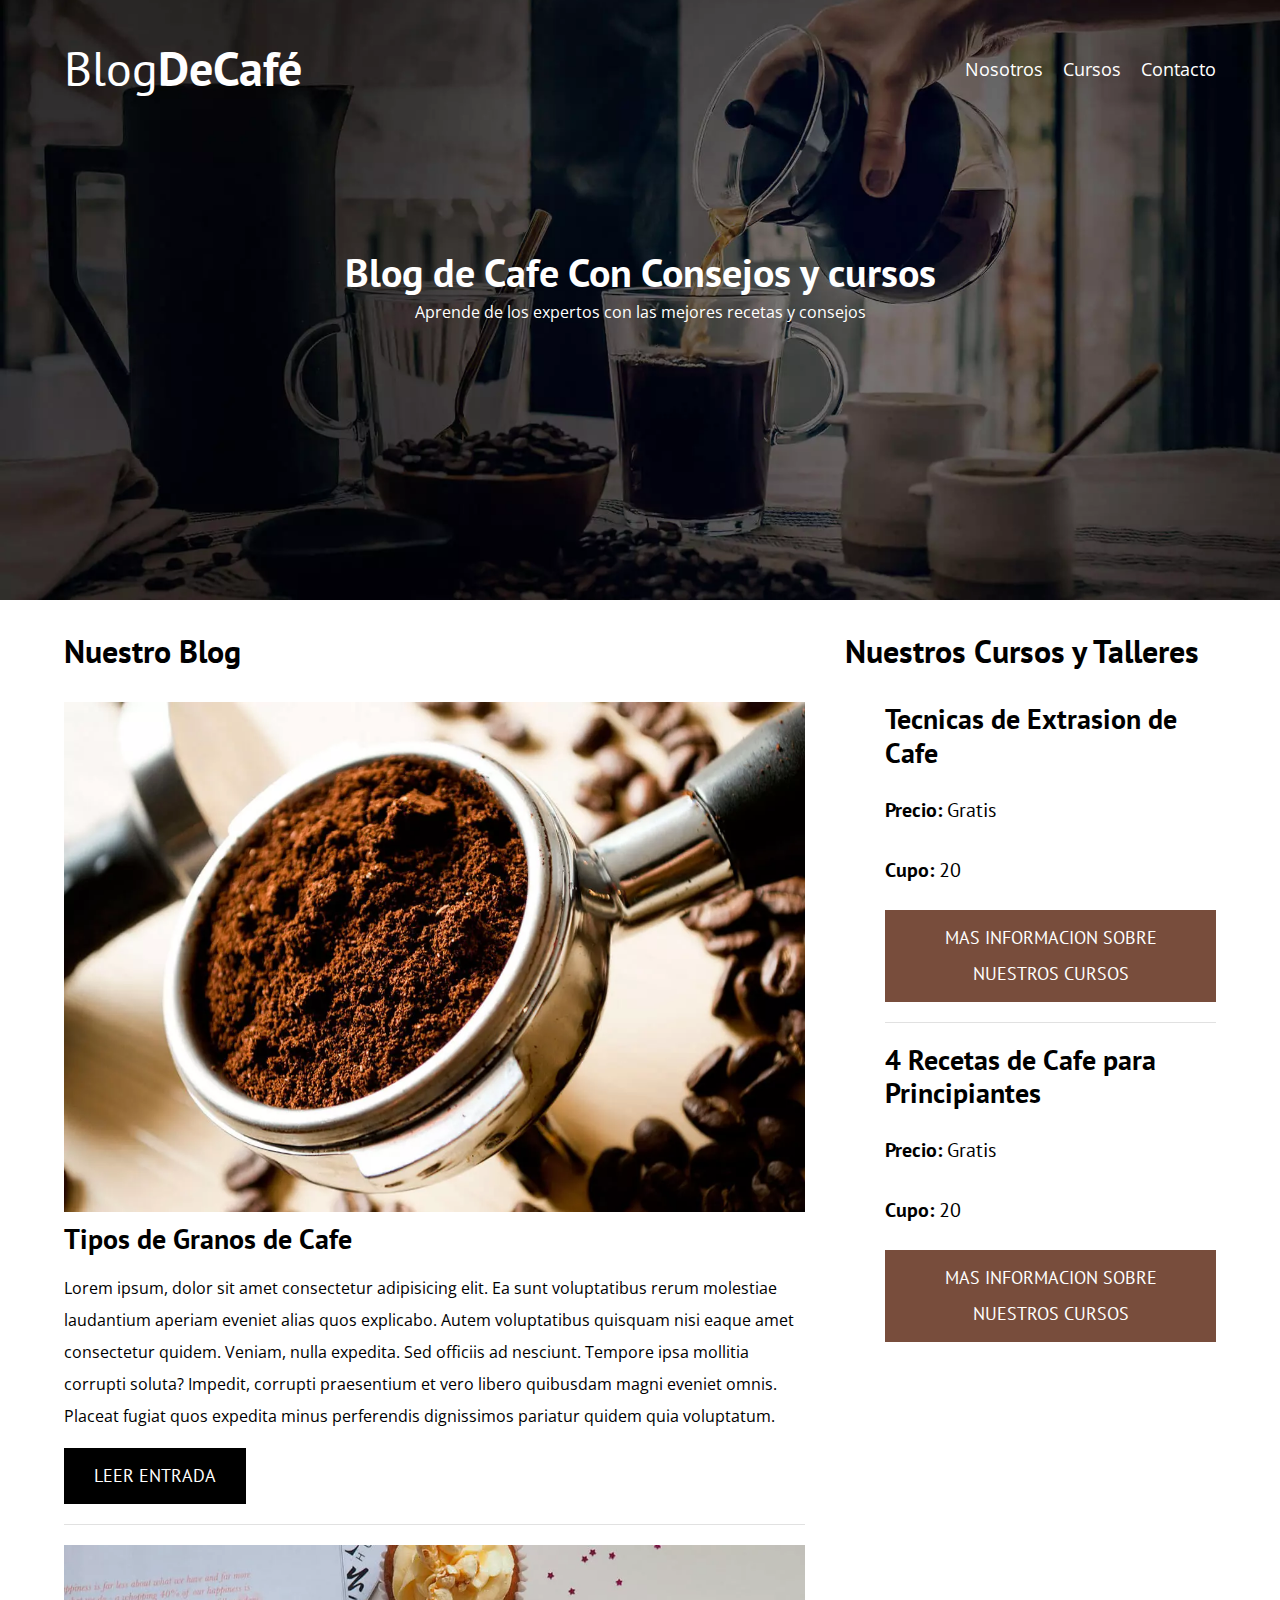
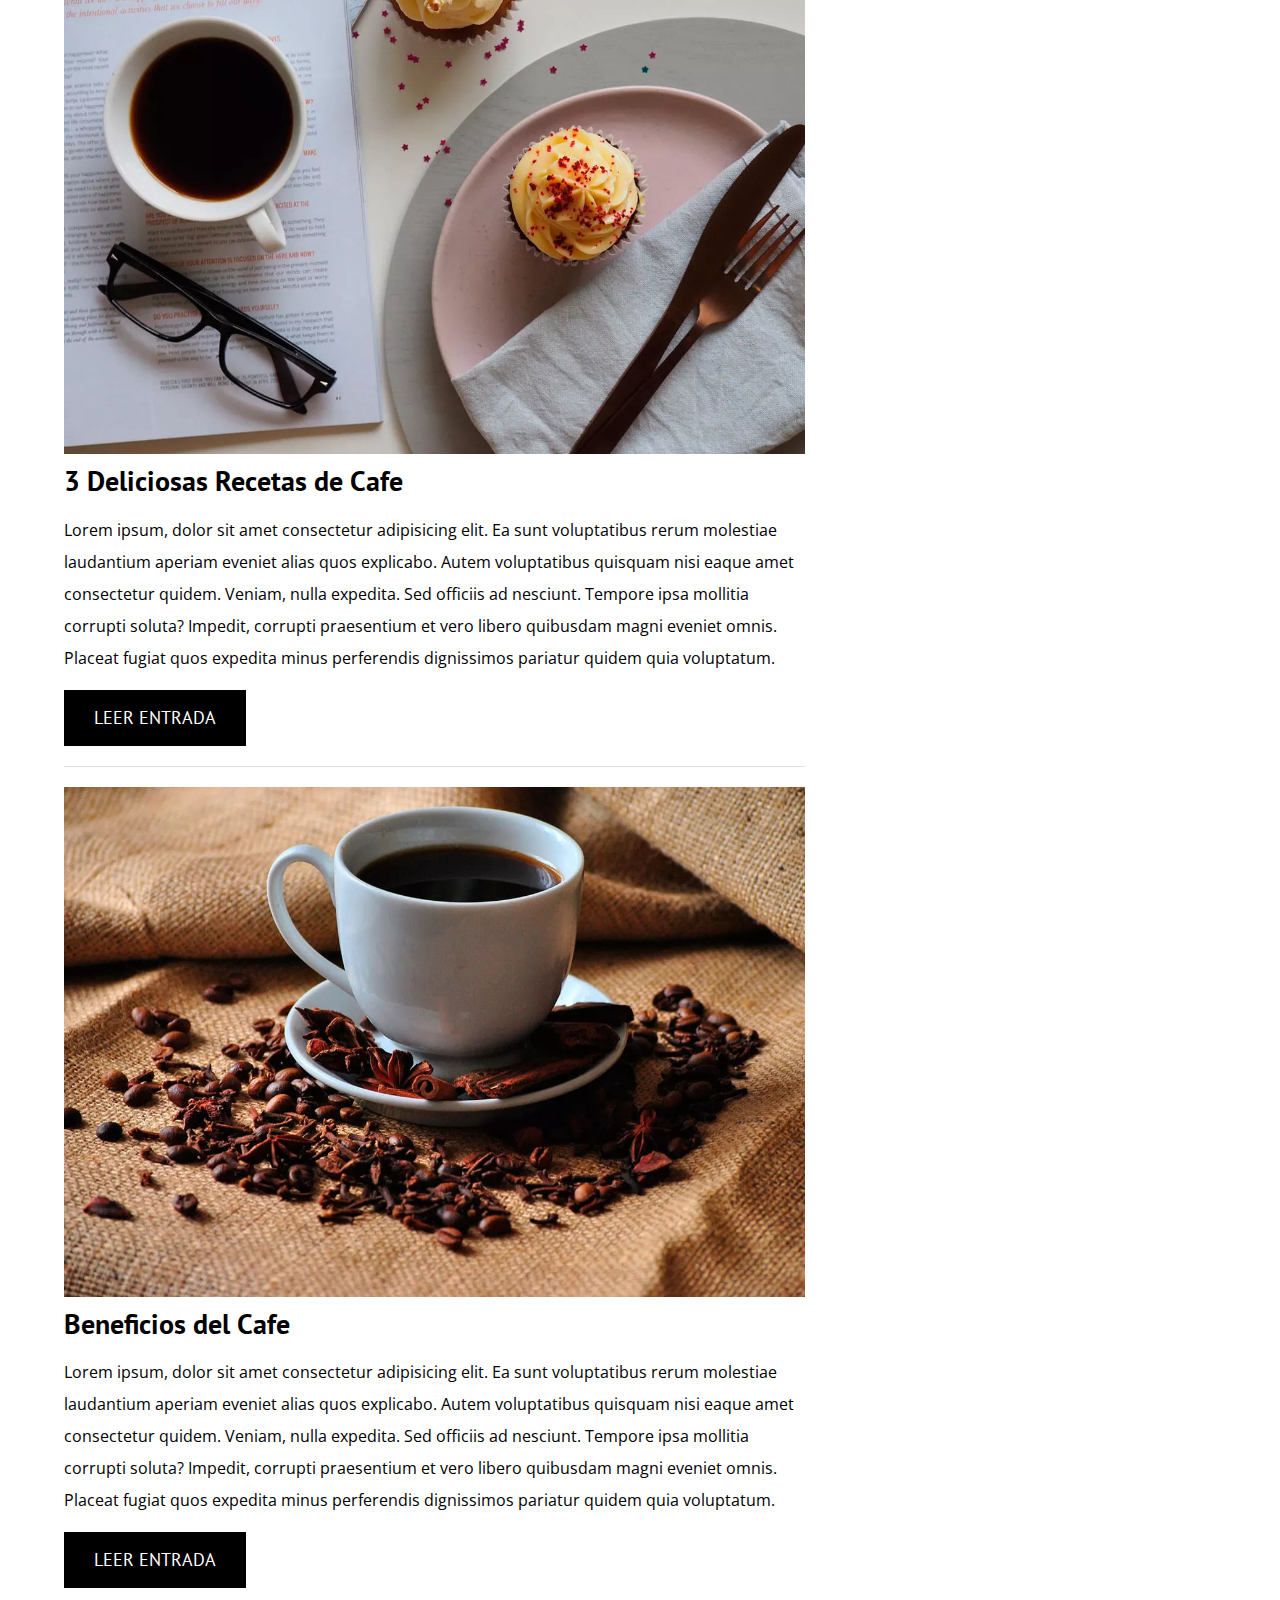
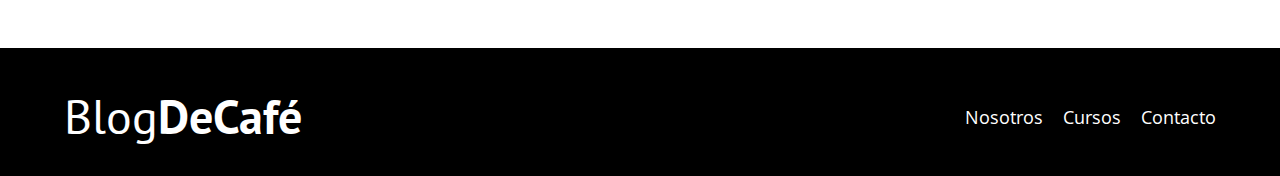
<file: index.html>
<!DOCTYPE html>
<html lang="en">
  <head>
    <meta charset="UTF-8" />
    <meta name="viewport" content="width=device-width, initial-scale=1.0" />
    <title>BlogDeCafe</title>
    <meta name="description" content="Pagina web de blog de cafe" />

    <!-- Prefetch -->
    <link rel="prefetch" href="nosotros.html" as="document" />

    <!-- Preload -->
    <link rel="preload" href="css/normalize.css" as="style" />
    <link rel="stylesheet" href="css/normalize.css" />

    <link rel="preconnect" href="https://fonts.googleapis.com" />
    <link rel="preconnect" href="https://fonts.gstatic.com" crossorigin />
    <link
      href="https://fonts.googleapis.com/css2?family=PT+Sans:wght@400;700&display=swap"
      rel="stylesheet"
    />

    <link rel="preconnect" href="https://fonts.googleapis.com" />
    <link rel="preconnect" href="https://fonts.gstatic.com" crossorigin />
    <link
      href="https://fonts.googleapis.com/css2?family=Open+Sans&display=swap"
      rel="stylesheet"
    />

    <link rel="preload" href="css/style.css" as="style" />
    <link rel="stylesheet" href="css/style.css" />
  </head>

  <body>
    <header class="header">
      <div class="contenedor">
        <div class="barra">
          <a href="index.html" class="logo">
            <h1 class="logo__nombre no-margin centrar-texto">
              Blog<span class="logo__bold">DeCafé</span>
            </h1>
          </a>

          <nav class="navegacion">
            <a href="nosotros.html" class="navegacion__enlace">Nosotros</a>
            <a href="cursos.html" class="navegacion__enlace">Cursos</a>
            <a href="contacto.html" class="navegacion__enlace">Contacto</a>
          </nav>
        </div>
      </div>

      <div class="header__texto">
        <h2 class="no-margin">Blog de Cafe Con Consejos y cursos</h2>
        <p class="no-margin">
          Aprende de los expertos con las mejores recetas y consejos
        </p>
      </div>
    </header>
    <div class="contenedor contenido-principal">
      <main class="blog">
        <h3>Nuestro Blog</h3>

        <article class="entrada">
          <div class="entrada__imagen">
            <picture>
              <source srcset="img/blog1.webp" type="image/webp" />
              <img loading="lazy" src="img/blog1.jpg" alt="imagen blog" />
            </picture>
          </div>
          <div class="entrada__contenido">
            <h4 class="no-margin">Tipos de Granos de Cafe</h4>

            <p>
              Lorem ipsum, dolor sit amet consectetur adipisicing elit. Ea sunt
              voluptatibus rerum molestiae laudantium aperiam eveniet alias quos
              explicabo. Autem voluptatibus quisquam nisi eaque amet consectetur
              quidem. Veniam, nulla expedita. Sed officiis ad nesciunt. Tempore
              ipsa mollitia corrupti soluta? Impedit, corrupti praesentium et
              vero libero quibusdam magni eveniet omnis. Placeat fugiat quos
              expedita minus perferendis dignissimos pariatur quidem quia
              voluptatum.
            </p>

            <a href="entrada.html" class="boton boton--primario"
              >Leer Entrada</a
            >
          </div>
        </article>

        <article class="entrada">
          <div class="entrada__imagen">
            <picture>
              <source srcset="img/blog2.webp" type="image/webp" />
              <img loading="lazy" src="img/blog2.jpg" alt="imagen blog" />
            </picture>
          </div>
          <div class="entrada__contenido">
            <h4 class="no-margin">3 Deliciosas Recetas de Cafe</h4>

            <p>
              Lorem ipsum, dolor sit amet consectetur adipisicing elit. Ea sunt
              voluptatibus rerum molestiae laudantium aperiam eveniet alias quos
              explicabo. Autem voluptatibus quisquam nisi eaque amet consectetur
              quidem. Veniam, nulla expedita. Sed officiis ad nesciunt. Tempore
              ipsa mollitia corrupti soluta? Impedit, corrupti praesentium et
              vero libero quibusdam magni eveniet omnis. Placeat fugiat quos
              expedita minus perferendis dignissimos pariatur quidem quia
              voluptatum.
            </p>

            <a href="entrada.html" class="boton boton--primario"
              >Leer Entrada</a
            >
          </div>
        </article>

        <article class="entrada">
          <div class="entrada__imagen">
            <picture>
              <source srcset="img/blog3.webp" type="image/webp" />
              <img loading="lazy" src="img/blog3.jpg" alt="imagen blog" />
            </picture>
          </div>
          <div class="entrada__contenido">
            <h4 class="no-margin">Beneficios del Cafe</h4>

            <p>
              Lorem ipsum, dolor sit amet consectetur adipisicing elit. Ea sunt
              voluptatibus rerum molestiae laudantium aperiam eveniet alias quos
              explicabo. Autem voluptatibus quisquam nisi eaque amet consectetur
              quidem. Veniam, nulla expedita. Sed officiis ad nesciunt. Tempore
              ipsa mollitia corrupti soluta? Impedit, corrupti praesentium et
              vero libero quibusdam magni eveniet omnis. Placeat fugiat quos
              expedita minus perferendis dignissimos pariatur quidem quia
              voluptatum.
            </p>

            <a href="entrada.html" class="boton boton--primario"
              >Leer Entrada</a
            >
          </div>
        </article>
      </main>

      <aside class="sidebar">
        <h3>Nuestros Cursos y Talleres</h3>

        <ul class="cursos">
          <li class="widget-curso">
            <h4 class="no-margin">Tecnicas de Extrasion de Cafe</h4>
            <p class="widget-curso__label">
              Precio: <span class="widget-curso__info">Gratis</span>
            </p>
            <p class="widget-curso__label">
              Cupo: <span class="widget-curso__info">20</span>
            </p>
            <a href="cursos.html" class="boton boton--secundario"
              >Mas Informacion Sobre Nuestros Cursos</a
            >
          </li>
          <li class="widget-curso">
            <h4 class="no-margin">4 Recetas de Cafe para Principiantes</h4>
            <p class="widget-curso__label">
              Precio: <span class="widget-curso__info">Gratis</span>
            </p>
            <p class="widget-curso__label">
              Cupo: <span class="widget-curso__info">20</span>
            </p>
            <a href="cursos.html" class="boton boton--secundario"
              >Mas Informacion Sobre Nuestros Cursos</a
            >
          </li>
        </ul>
      </aside>
    </div>
    <footer class="footer">
      <div class="contenedor">
        <div class="barra">
          <a href="index.html" class="logo">
            <h1 class="logo__nombre no-margin centrar-texto">
              Blog<span class="logo__bold">DeCafé</span>
            </h1>
          </a>

          <nav class="navegacion">
            <a href="nosotros.html" class="navegacion__enlace">Nosotros</a>
            <a href="cursos.html" class="navegacion__enlace">Cursos</a>
            <a href="contacto.html" class="navegacion__enlace">Contacto</a>
          </nav>
        </div>
      </div>
    </footer>
    <script src="js/modernizr.js"></script>
  </body>
</html>
</file>
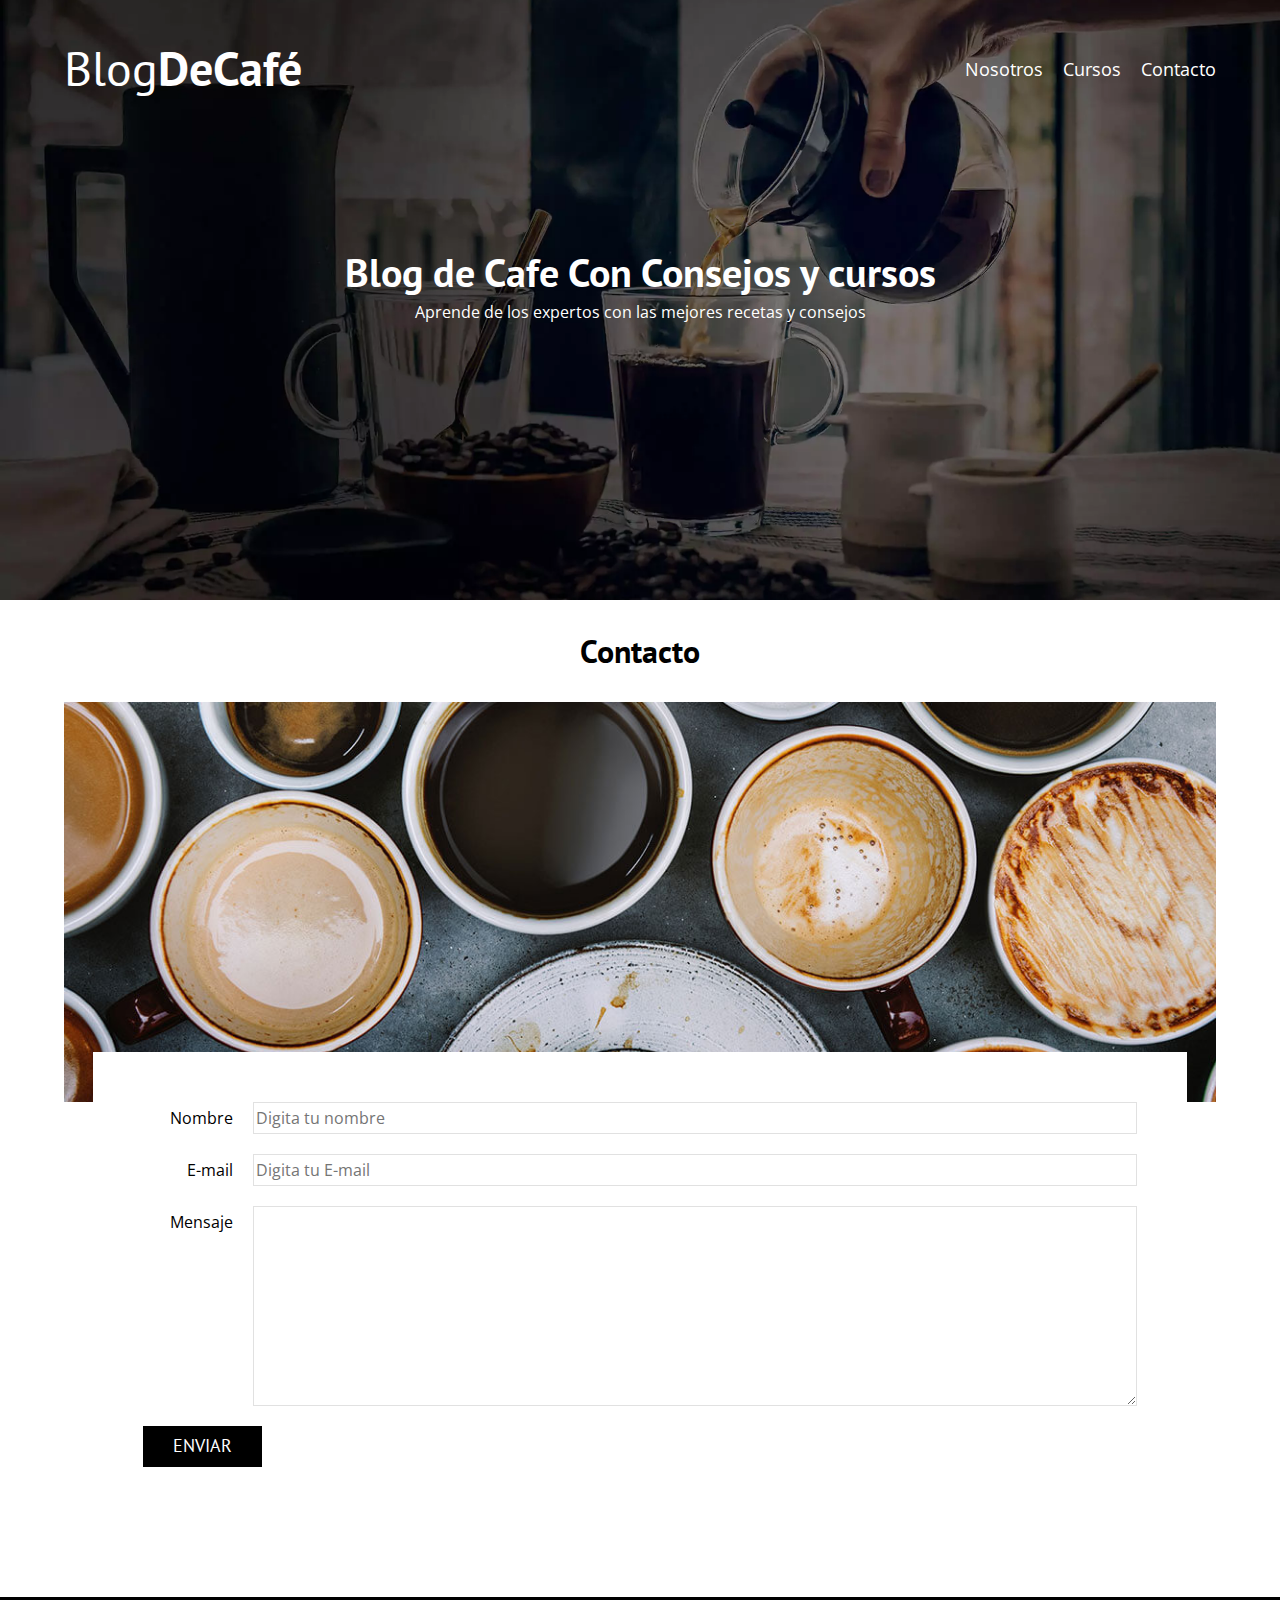
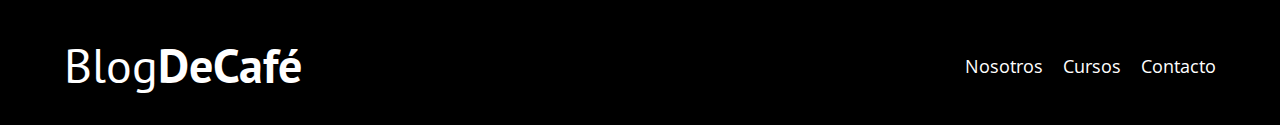
<file: contacto.html>
<!DOCTYPE html>
<html lang="en">
  <head>
    <meta charset="UTF-8" />
    <meta name="viewport" content="width=device-width, initial-scale=1.0" />
    <title>BlogDeCafe</title>
    <meta name="description" content="Pagina web de blog de cafe" />

    <!-- Prefetch -->
    <link rel="prefetch" href="nosotros.html" as="document" />

    <!-- Preload -->
    <link rel="preload" href="css/normalize.css" as="style" />
    <link rel="stylesheet" href="css/normalize.css" />

    <link rel="preconnect" href="https://fonts.googleapis.com" />
    <link rel="preconnect" href="https://fonts.gstatic.com" crossorigin />
    <link
      href="https://fonts.googleapis.com/css2?family=PT+Sans:wght@400;700&display=swap"
      rel="stylesheet"
    />

    <link rel="preconnect" href="https://fonts.googleapis.com" />
    <link rel="preconnect" href="https://fonts.gstatic.com" crossorigin />
    <link
      href="https://fonts.googleapis.com/css2?family=Open+Sans&display=swap"
      rel="stylesheet"
    />

    <link rel="preload" href="css/style.css" as="style" />
    <link rel="stylesheet" href="css/style.css" />
  </head>

  <body>
    <header class="header">
      <div class="contenedor">
        <div class="barra">
          <a href="index.html" class="logo">
            <h1 class="logo__nombre no-margin centrar-texto">
              Blog<span class="logo__bold">DeCafé</span>
            </h1>
          </a>

          <nav class="navegacion">
            <a href="nosotros.html" class="navegacion__enlace">Nosotros</a>
            <a href="cursos.html" class="navegacion__enlace">Cursos</a>
            <a href="contacto.html" class="navegacion__enlace">Contacto</a>
          </nav>
        </div>
      </div>

      <div class="header__texto">
        <h2 class="no-margin">Blog de Cafe Con Consejos y cursos</h2>
        <p class="no-margin">
          Aprende de los expertos con las mejores recetas y consejos
        </p>
      </div>
    </header>
    <main class="contenedor">
      <h3 class="centrar-texto">Contacto</h3>
      <div class="contacto-bg"></div>

      <form class="formulario">
        <div class="campo">
          <label for="nombre" class="campo__label">Nombre</label>
          <input
            class="campo__field"
            type="text"
            placeholder="Digita tu nombre"
            id="nombre"
          />
        </div>
        <div class="campo">
          <label class="campo__label" for="email">E-mail</label>
          <input
            class="campo__field"
            type="email"
            placeholder="Digita tu E-mail"
            id="email"
          />
        </div>
        <div class="campo">
          <label class="campo__label" for="mensaje">Mensaje</label>
          <textarea
            class="campo__field campo__field--textarea"
            id="mensaje"
          ></textarea>
        </div>
        <div class="campo">
          <input type="submit" value="Enviar" class="boton boton--primario" />
        </div>
      </form>
    </main>
    <footer class="footer">
      <div class="contenedor">
        <div class="barra">
          <a href="index.html" class="logo">
            <h1 class="logo__nombre no-margin centrar-texto">
              Blog<span class="logo__bold">DeCafé</span>
            </h1>
          </a>

          <nav class="navegacion">
            <a href="nosotros.html" class="navegacion__enlace">Nosotros</a>
            <a href="cursos.html" class="navegacion__enlace">Cursos</a>
            <a href="contacto.html" class="navegacion__enlace">Contacto</a>
          </nav>
        </div>
      </div>
    </footer>
    <script src="js/modernizr.js"></script>
  </body>
</html>
</file>
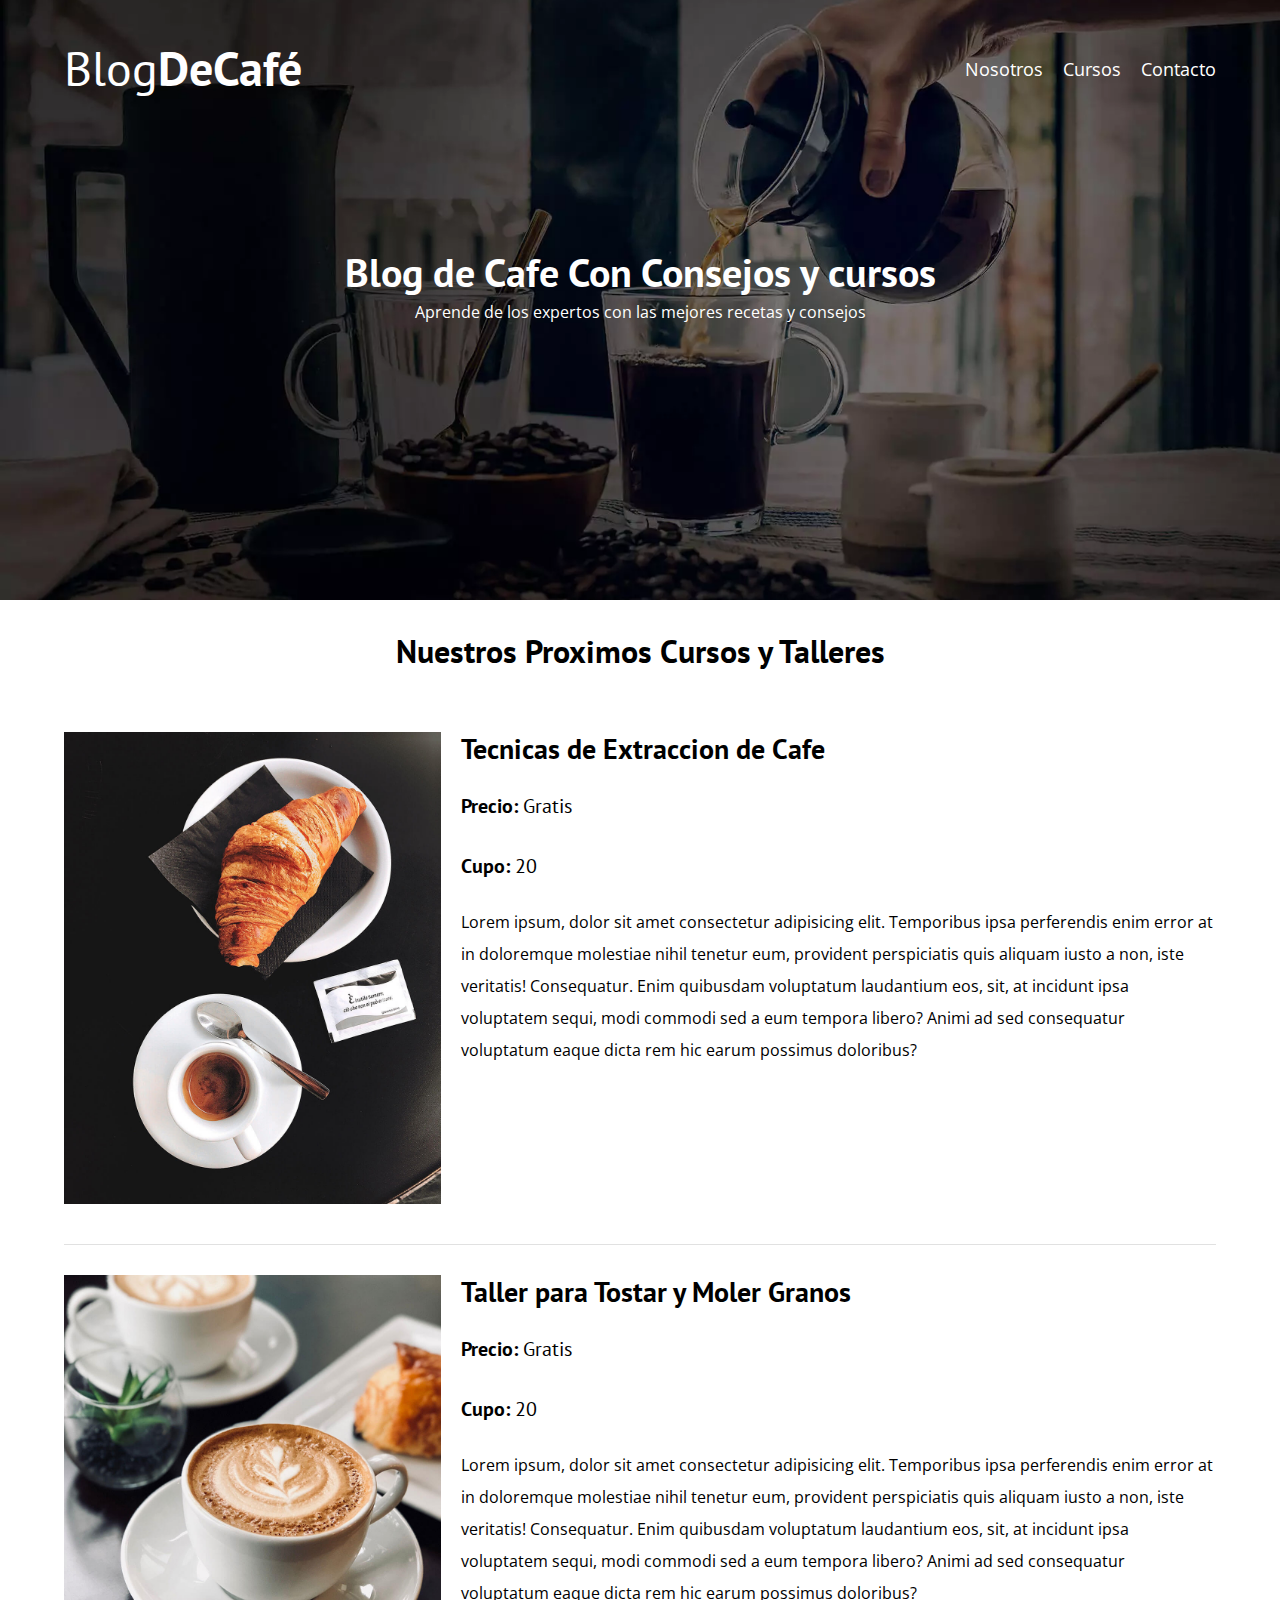
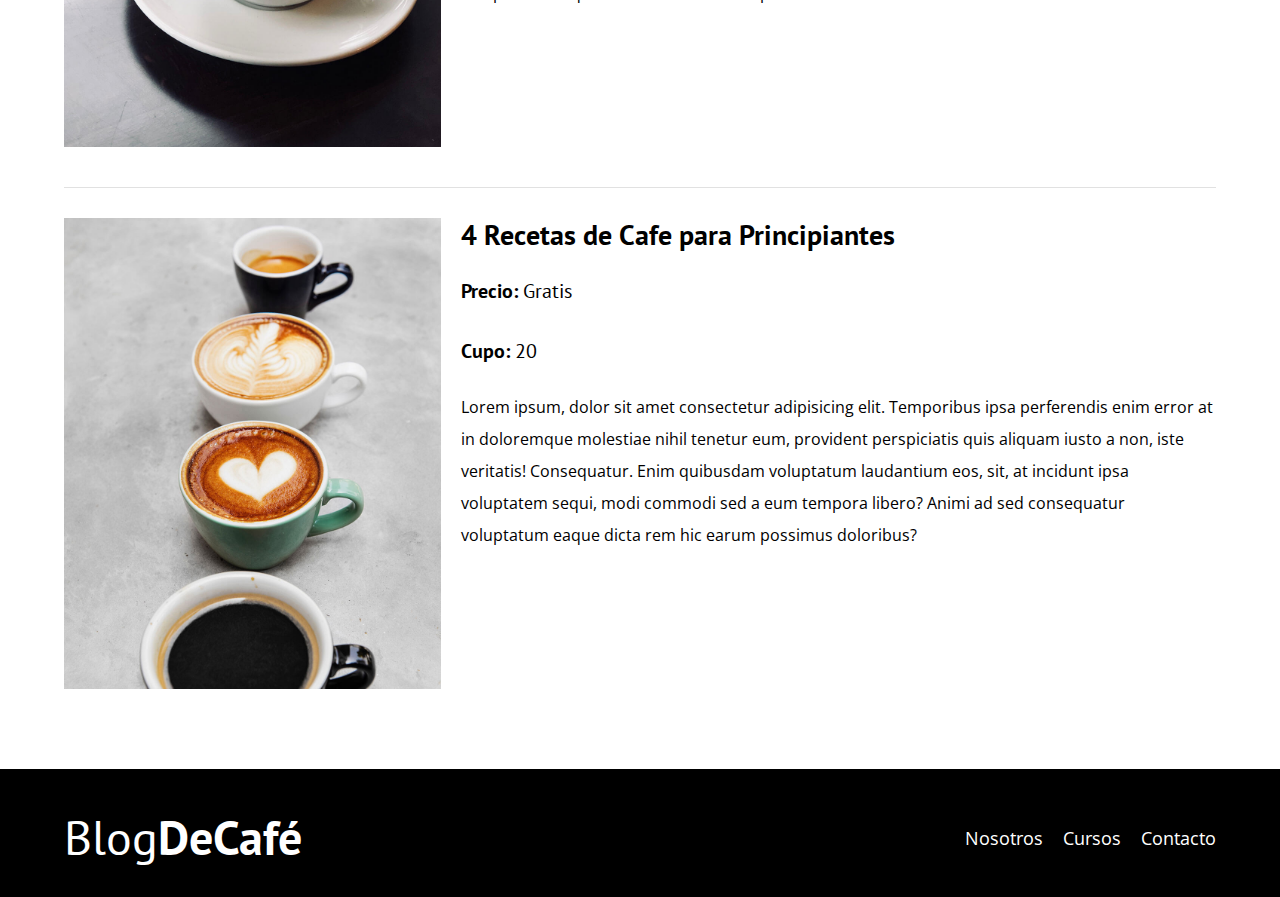
<file: cursos.html>
<!DOCTYPE html>
<html lang="en">
  <head>
    <meta charset="UTF-8" />
    <meta name="viewport" content="width=device-width, initial-scale=1.0" />
    <title>BlogDeCafe</title>
    <meta name="description" content="Pagina web de blog de cafe" />

    <!-- Prefetch -->
    <link rel="prefetch" href="nosotros.html" as="document" />

    <!-- Preload -->
    <link rel="preload" href="css/normalize.css" as="style" />
    <link rel="stylesheet" href="css/normalize.css" />

    <link rel="preconnect" href="https://fonts.googleapis.com" />
    <link rel="preconnect" href="https://fonts.gstatic.com" crossorigin />
    <link
      href="https://fonts.googleapis.com/css2?family=PT+Sans:wght@400;700&display=swap"
      rel="stylesheet"
    />

    <link rel="preconnect" href="https://fonts.googleapis.com" />
    <link rel="preconnect" href="https://fonts.gstatic.com" crossorigin />
    <link
      href="https://fonts.googleapis.com/css2?family=Open+Sans&display=swap"
      rel="stylesheet"
    />

    <link rel="preload" href="css/style.css" as="style" />
    <link rel="stylesheet" href="css/style.css" />
  </head>

  <body>
    <header class="header">
      <div class="contenedor">
        <div class="barra">
          <a href="index.html" class="logo">
            <h1 class="logo__nombre no-margin centrar-texto">
              Blog<span class="logo__bold">DeCafé</span>
            </h1>
          </a>

          <nav class="navegacion">
            <a href="nosotros.html" class="navegacion__enlace">Nosotros</a>
            <a href="cursos.html" class="navegacion__enlace">Cursos</a>
            <a href="contacto.html" class="navegacion__enlace">Contacto</a>
          </nav>
        </div>
      </div>

      <div class="header__texto">
        <h2 class="no-margin">Blog de Cafe Con Consejos y cursos</h2>
        <p class="no-margin">
          Aprende de los expertos con las mejores recetas y consejos
        </p>
      </div>
    </header>
    <main class="contenedor">
      <h3 class="centrar-texto">Nuestros Proximos Cursos y Talleres</h3>

      <div class="curso">
        <div class="curso__imagen">
          <img src="img/curso1.jpg" alt="imagen del curso" />
        </div>

        <div class="curso__informacion">
          <h4 class="no-margin">Tecnicas de Extraccion de Cafe</h4>
          <p class="curso__label">
            Precio: <span class="curso__info">Gratis</span>
          </p>
          <p class="curso__label">Cupo: <span class="curso__info">20</span></p>
          <p class="curso__descripcion">
            Lorem ipsum, dolor sit amet consectetur adipisicing elit. Temporibus
            ipsa perferendis enim error at in doloremque molestiae nihil tenetur
            eum, provident perspiciatis quis aliquam iusto a non, iste
            veritatis! Consequatur. Enim quibusdam voluptatum laudantium eos,
            sit, at incidunt ipsa voluptatem sequi, modi commodi sed a eum
            tempora libero? Animi ad sed consequatur voluptatum eaque dicta rem
            hic earum possimus doloribus?
          </p>
        </div>
        <!--curso-informacion-->
      </div>
      <!--Curso-->

      <div class="curso">
        <div class="curso__imagen">
          <img src="img/curso2.jpg" alt="imagen del curso" />
        </div>

        <div class="curso__informacion">
          <h4 class="no-margin">Taller para Tostar y Moler Granos</h4>
          <p class="curso__label">
            Precio: <span class="curso__info">Gratis</span>
          </p>
          <p class="curso__label">Cupo: <span class="curso__info">20</span></p>
          <p class="curso__descripcion">
            Lorem ipsum, dolor sit amet consectetur adipisicing elit. Temporibus
            ipsa perferendis enim error at in doloremque molestiae nihil tenetur
            eum, provident perspiciatis quis aliquam iusto a non, iste
            veritatis! Consequatur. Enim quibusdam voluptatum laudantium eos,
            sit, at incidunt ipsa voluptatem sequi, modi commodi sed a eum
            tempora libero? Animi ad sed consequatur voluptatum eaque dicta rem
            hic earum possimus doloribus?
          </p>
        </div>
        <!--curso-informacion-->
      </div>
      <!--Curso-->

      <div class="curso">
        <div class="curso__imagen">
          <img src="img/curso3.jpg" alt="imagen del curso" />
        </div>

        <div class="curso__informacion">
          <h4 class="no-margin">4 Recetas de Cafe para Principiantes</h4>
          <p class="curso__label">
            Precio: <span class="curso__info">Gratis</span>
          </p>
          <p class="curso__label">Cupo: <span class="curso__info">20</span></p>
          <p class="curso__descripcion">
            Lorem ipsum, dolor sit amet consectetur adipisicing elit. Temporibus
            ipsa perferendis enim error at in doloremque molestiae nihil tenetur
            eum, provident perspiciatis quis aliquam iusto a non, iste
            veritatis! Consequatur. Enim quibusdam voluptatum laudantium eos,
            sit, at incidunt ipsa voluptatem sequi, modi commodi sed a eum
            tempora libero? Animi ad sed consequatur voluptatum eaque dicta rem
            hic earum possimus doloribus?
          </p>
        </div>
        <!--curso-informacion-->
      </div>
      <!--Curso-->
    </main>
    <footer class="footer">
      <div class="contenedor">
        <div class="barra">
          <a href="index.html" class="logo">
            <h1 class="logo__nombre no-margin centrar-texto">
              Blog<span class="logo__bold">DeCafé</span>
            </h1>
          </a>

          <nav class="navegacion">
            <a href="nosotros.html" class="navegacion__enlace">Nosotros</a>
            <a href="cursos.html" class="navegacion__enlace">Cursos</a>
            <a href="contacto.html" class="navegacion__enlace">Contacto</a>
          </nav>
        </div>
      </div>
    </footer>
    <script src="js/modernizr.js"></script>
  </body>
</html>
</file>
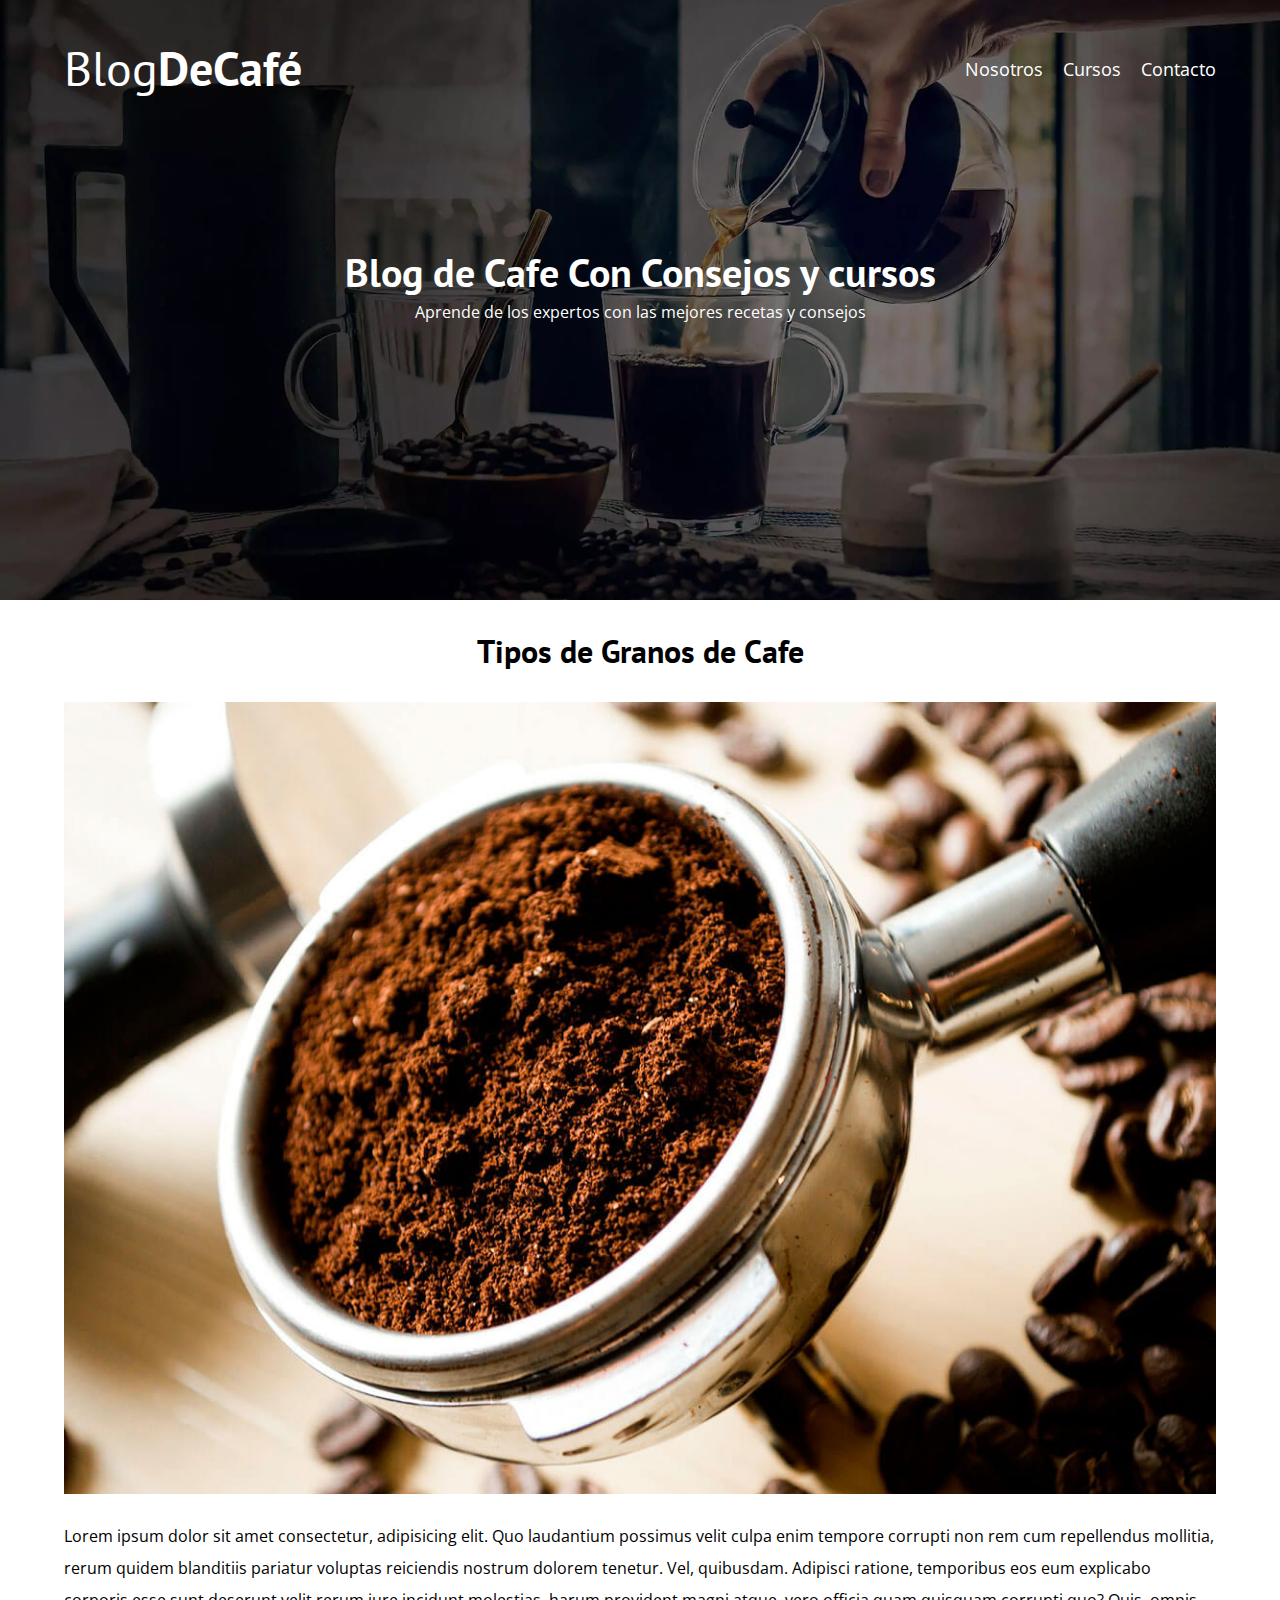
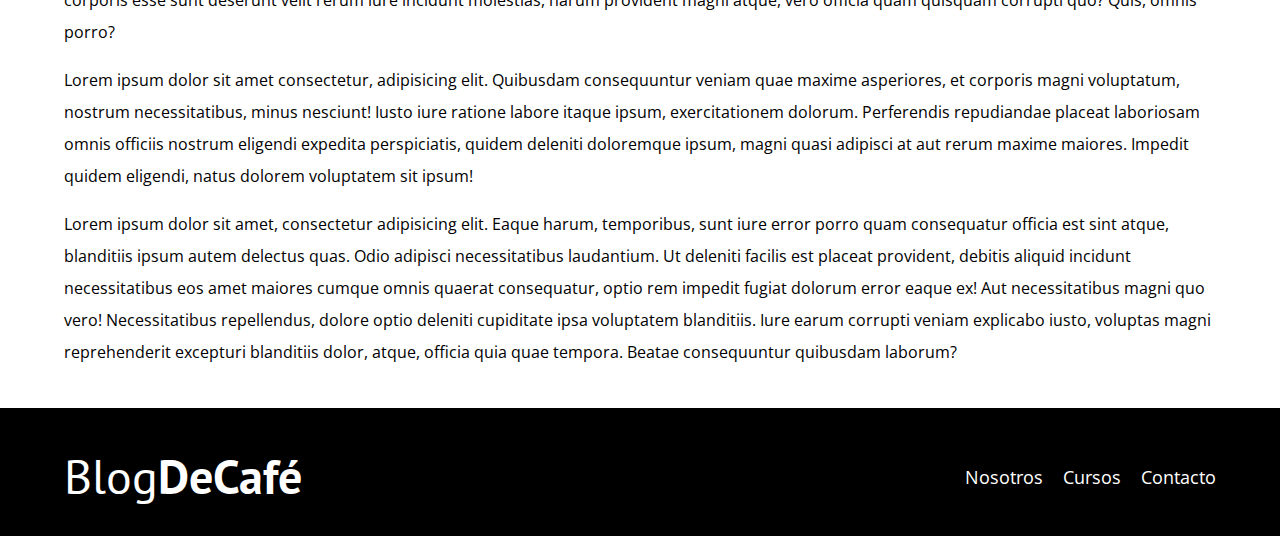
<file: entrada.html>
<!DOCTYPE html>
<html lang="en">
  <head>
    <meta charset="UTF-8" />
    <meta name="viewport" content="width=device-width, initial-scale=1.0" />
    <title>BlogDeCafe</title>
    <meta name="description" content="Pagina web de blog de cafe" />

    <!-- Prefetch -->
    <link rel="prefetch" href="nosotros.html" as="document" />

    <!-- Preload -->
    <link rel="preload" href="css/normalize.css" as="style" />
    <link rel="stylesheet" href="css/normalize.css" />

    <link rel="preconnect" href="https://fonts.googleapis.com" />
    <link rel="preconnect" href="https://fonts.gstatic.com" crossorigin />
    <link
      href="https://fonts.googleapis.com/css2?family=PT+Sans:wght@400;700&display=swap"
      rel="stylesheet"
    />

    <link rel="preconnect" href="https://fonts.googleapis.com" />
    <link rel="preconnect" href="https://fonts.gstatic.com" crossorigin />
    <link
      href="https://fonts.googleapis.com/css2?family=Open+Sans&display=swap"
      rel="stylesheet"
    />

    <link rel="preload" href="css/style.css" as="style" />
    <link rel="stylesheet" href="css/style.css" />
  </head>

  <body>
    <header class="header">
      <div class="contenedor">
        <div class="barra">
          <a href="index.html" class="logo">
            <h1 class="logo__nombre no-margin centrar-texto">
              Blog<span class="logo__bold">DeCafé</span>
            </h1>
          </a>

          <nav class="navegacion">
            <a href="nosotros.html" class="navegacion__enlace">Nosotros</a>
            <a href="cursos.html" class="navegacion__enlace">Cursos</a>
            <a href="contacto.html" class="navegacion__enlace">Contacto</a>
          </nav>
        </div>
      </div>

      <div class="header__texto">
        <h2 class="no-margin">Blog de Cafe Con Consejos y cursos</h2>
        <p class="no-margin">
          Aprende de los expertos con las mejores recetas y consejos
        </p>
      </div>
    </header>
    <main class="contenedor">
      <h3 class="centrar-texto">Tipos de Granos de Cafe</h3>

      <img src="img/blog1.jpg" alt="imagen del blog" />
      <p>
        Lorem ipsum dolor sit amet consectetur, adipisicing elit. Quo laudantium
        possimus velit culpa enim tempore corrupti non rem cum repellendus
        mollitia, rerum quidem blanditiis pariatur voluptas reiciendis nostrum
        dolorem tenetur. Vel, quibusdam. Adipisci ratione, temporibus eos eum
        explicabo corporis esse sunt deserunt velit rerum iure incidunt
        molestias, harum provident magni atque, vero officia quam quisquam
        corrupti quo? Quis, omnis porro?
      </p>
      <p>
        Lorem ipsum dolor sit amet consectetur, adipisicing elit. Quibusdam
        consequuntur veniam quae maxime asperiores, et corporis magni
        voluptatum, nostrum necessitatibus, minus nesciunt! Iusto iure ratione
        labore itaque ipsum, exercitationem dolorum. Perferendis repudiandae
        placeat laboriosam omnis officiis nostrum eligendi expedita
        perspiciatis, quidem deleniti doloremque ipsum, magni quasi adipisci at
        aut rerum maxime maiores. Impedit quidem eligendi, natus dolorem
        voluptatem sit ipsum!
      </p>
      <p>
        Lorem ipsum dolor sit amet, consectetur adipisicing elit. Eaque harum,
        temporibus, sunt iure error porro quam consequatur officia est sint
        atque, blanditiis ipsum autem delectus quas. Odio adipisci
        necessitatibus laudantium. Ut deleniti facilis est placeat provident,
        debitis aliquid incidunt necessitatibus eos amet maiores cumque omnis
        quaerat consequatur, optio rem impedit fugiat dolorum error eaque ex!
        Aut necessitatibus magni quo vero! Necessitatibus repellendus, dolore
        optio deleniti cupiditate ipsa voluptatem blanditiis. Iure earum
        corrupti veniam explicabo iusto, voluptas magni reprehenderit excepturi
        blanditiis dolor, atque, officia quia quae tempora. Beatae consequuntur
        quibusdam laborum?
      </p>
    </main>
    <footer class="footer">
      <div class="contenedor">
        <div class="barra">
          <a href="index.html" class="logo">
            <h1 class="logo__nombre no-margin centrar-texto">
              Blog<span class="logo__bold">DeCafé</span>
            </h1>
          </a>

          <nav class="navegacion">
            <a href="nosotros.html" class="navegacion__enlace">Nosotros</a>
            <a href="cursos.html" class="navegacion__enlace">Cursos</a>
            <a href="contacto.html" class="navegacion__enlace">Contacto</a>
          </nav>
        </div>
      </div>
    </footer>
    <script src="js/modernizr.js"></script>
  </body>
</html>
</file>
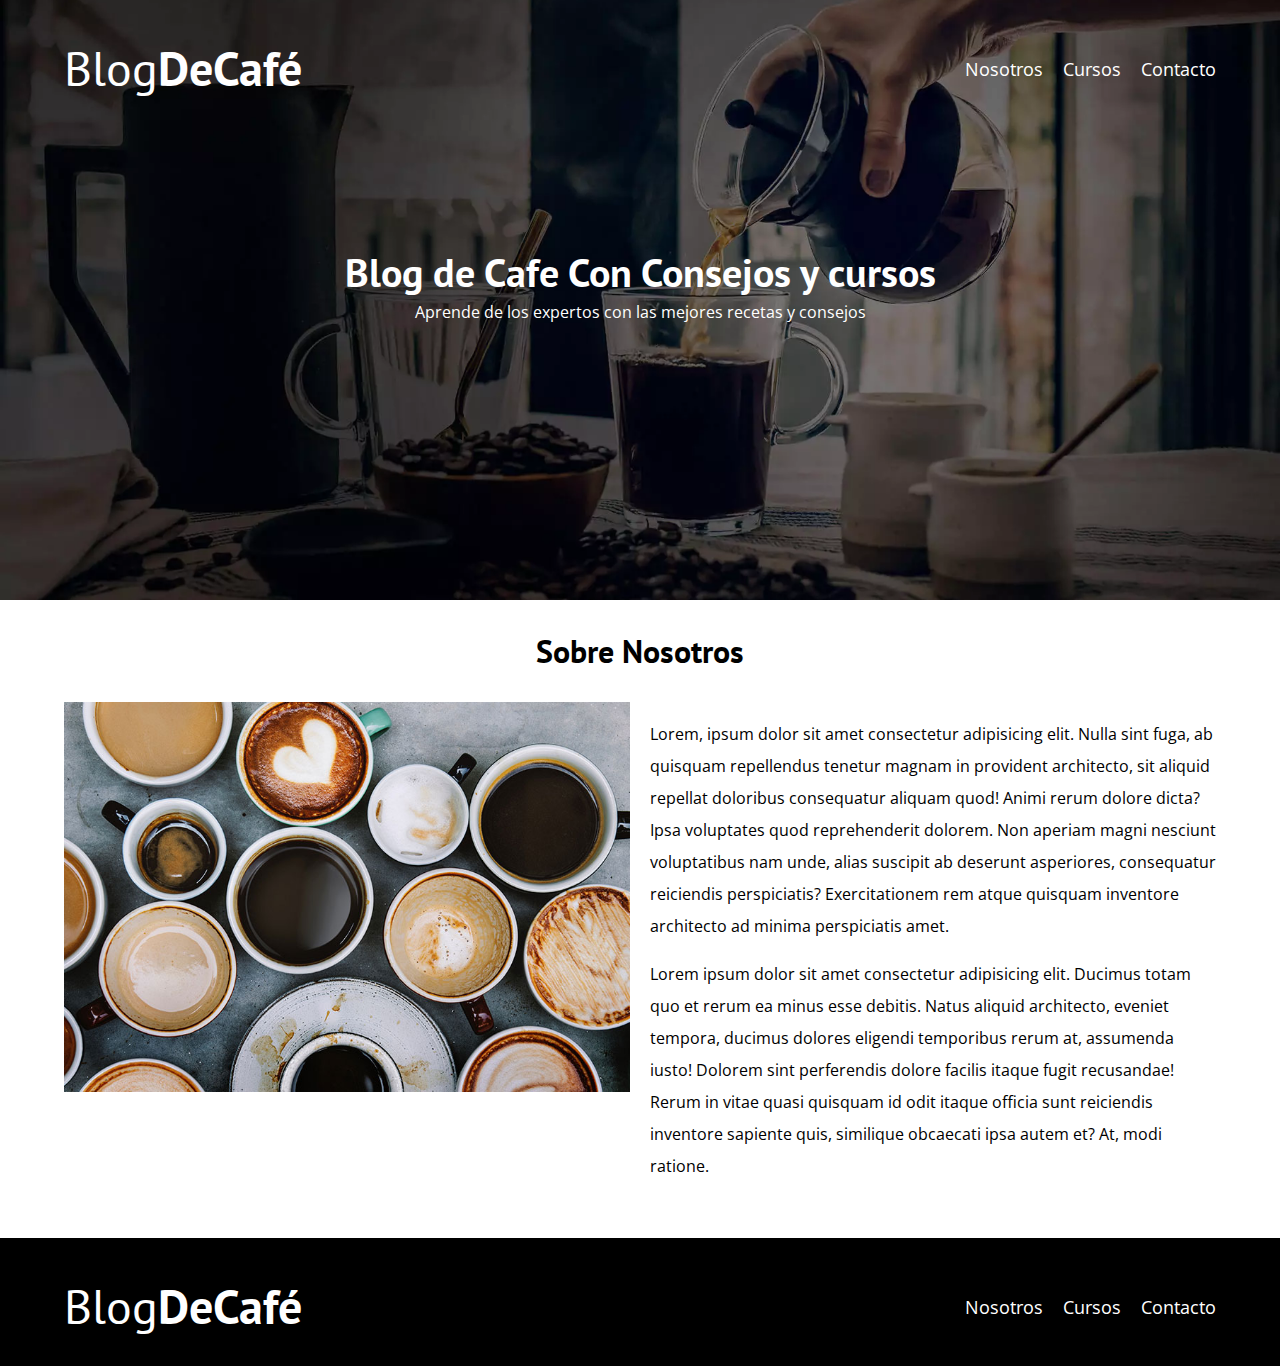
<file: nosotros.html>
<!DOCTYPE html>
<html lang="en">

<head>
  <meta charset="UTF-8" />
  <meta name="viewport" content="width=device-width, initial-scale=1.0" />
  <title>BlogDeCafe</title>
  <meta name="description" content="Pagina web de blog de cafe" />

  <!-- Prefetch -->
  <link rel="prefetch" href="nosotros.html" as="document" />

  <!-- Preload -->
  <link rel="preload" href="css/normalize.css" as="style" />
  <link rel="stylesheet" href="css/normalize.css" />

  <link rel="preconnect" href="https://fonts.googleapis.com" />
  <link rel="preconnect" href="https://fonts.gstatic.com" crossorigin />
  <link href="https://fonts.googleapis.com/css2?family=PT+Sans:wght@400;700&display=swap" rel="stylesheet" />

  <link rel="preconnect" href="https://fonts.googleapis.com" />
  <link rel="preconnect" href="https://fonts.gstatic.com" crossorigin />
  <link href="https://fonts.googleapis.com/css2?family=Open+Sans&display=swap" rel="stylesheet" />

  <link rel="preload" href="css/style.css" as="style" />
  <link rel="stylesheet" href="css/style.css" />
</head>

<body>
  <header class="header">
    <div class="contenedor">
      <div class="barra">
        <a href="index.html" class="logo">
          <h1 class="logo__nombre no-margin centrar-texto">
            Blog<span class="logo__bold">DeCafé</span>
          </h1>
        </a>

        <nav class="navegacion">
          <a href="nosotros.html" class="navegacion__enlace">Nosotros</a>
          <a href="cursos.html" class="navegacion__enlace">Cursos</a>
          <a href="contacto.html" class="navegacion__enlace">Contacto</a>
        </nav>
      </div>
    </div>

    <div class="header__texto">
      <h2 class="no-margin">Blog de Cafe Con Consejos y cursos</h2>
      <p class="no-margin">
        Aprende de los expertos con las mejores recetas y consejos
      </p>
    </div>
  </header>
  <main class="contenedor">
    <h3 class="centrar-texto">Sobre Nosotros</h3>

    <div class="sobre-nosotros">
      <div class="sobre-nosotros__imagen">
        <img src="img/nosotros.jpg" alt="imagen nosotros" />
      </div>

      <div class="sobre-nosotros__texto">
        <p>
          Lorem, ipsum dolor sit amet consectetur adipisicing elit. Nulla sint
          fuga, ab quisquam repellendus tenetur magnam in provident
          architecto, sit aliquid repellat doloribus consequatur aliquam quod!
          Animi rerum dolore dicta? Ipsa voluptates quod reprehenderit
          dolorem. Non aperiam magni nesciunt voluptatibus nam unde, alias
          suscipit ab deserunt asperiores, consequatur reiciendis
          perspiciatis? Exercitationem rem atque quisquam inventore architecto
          ad minima perspiciatis amet.
        </p>
        <p>
          Lorem ipsum dolor sit amet consectetur adipisicing elit. Ducimus
          totam quo et rerum ea minus esse debitis. Natus aliquid architecto,
          eveniet tempora, ducimus dolores eligendi temporibus rerum at,
          assumenda iusto! Dolorem sint perferendis dolore facilis itaque
          fugit recusandae! Rerum in vitae quasi quisquam id odit itaque
          officia sunt reiciendis inventore sapiente quis, similique obcaecati
          ipsa autem et? At, modi ratione.
        </p>
      </div>
    </div>
  </main>
  <footer class="footer">
    <div class="contenedor">
      <div class="barra">
        <a href="index.html" class="logo">
          <h1 class="logo__nombre no-margin centrar-texto">
            Blog<span class="logo__bold">DeCafé</span>
          </h1>
        </a>

        <nav class="navegacion">
          <a href="nosotros.html" class="navegacion__enlace">Nosotros</a>
          <a href="cursos.html" class="navegacion__enlace">Cursos</a>
          <a href="contacto.html" class="navegacion__enlace">Contacto</a>
        </nav>
      </div>
    </div>
  </footer>
  <script src="js/modernizr.js"></script>
</body>

</html>
</file>
<file: css/style.css>
:root {
  --fuenteHeading: "PT Sans", sans-serif;
  --fuenteParrafo: "Open Sans", sans-serif;

  --colorPrimario: #784d3c;
  --blanco: #ffffff;
  --claro: #e1e1e1;
  --negro: #000000;
}

html {
  box-sizing: border-box;
  font-size: 62.5%;
}

*,
*:before,
*:after {
  box-sizing: inherit;
}

body {
  font-family: var(--fuenteParrafo);
  font-size: 1.6rem;
  line-height: 2;
}

/** Globales **/

.contenedor {
  max-width: 120rem;
  width: 90%;
  margin: 0 auto;
}

a {
  text-decoration: none;
}

h1,
h2,
h3,
h4 {
  font-family: var(--fuenteHeading);
  line-height: 1.2;
}

h1 {
  font-size: 4.8rem;
}

h2 {
  font-size: 4rem;
}

h3 {
  font-size: 3.2rem;
}

h4 {
  font-size: 2.8rem;
}

img {
  max-width: 100%;
}

/**utilidades **/

.no-margin {
  margin: 0;
}

.no-padding {
  padding: 0;
}

.centrar-texto {
  text-align: center;
}

/** header **/
.webp .header {
  background-image: url(../img/banner.webp);
}

.no-webp .header {
  background-image: url(../img/banner.jpg);
}
.header {
  height: 60rem;
  background-repeat: no-repeat;
  background-size: cover;
  background-position: center center;
}

.header__texto {
  text-align: center;
  color: var(--blanco);
  margin-top: 5rem;
}

@media (min-width: 768px) {
  .header__texto {
    margin-top: 15rem;
  }
  .barra {
    padding-top: 4rem;
  }
}

@media (min-width: 768px) {
  .barra {
    display: flex;
    justify-content: space-between;
    align-items: center;
  }
}

.logo {
  color: var(--blanco);
}

.logo__nombre {
  font-weight: normal;
}

.logo__bold {
  font-weight: bold;
}

.navegacion__enlace {
  display: block;
  text-align: center;
  font-size: 1.8rem;
  color: var(--blanco);
}

@media (min-width: 768px) {
  .navegacion {
    display: flex;
    gap: 2rem;
  }
}

@media (min-width: 768px) {
  .contenido-principal {
    display: grid;
    grid-template-columns: 2fr 1fr;
    column-gap: 4rem;
  }
}

.entrada {
  border-bottom: 1px solid var(--claro);
  margin-bottom: 2rem;
}
.entrada:last-of-type {
  border: none;
  margin-bottom: 0;
}

.boton {
  display: block;
  font-family: var(--fuenteHeading);
  color: var(--blanco);
  text-align: center;
  padding: 1rem 3rem;
  font-size: 1.8rem;
  text-transform: uppercase;
  margin-bottom: 2rem;
  border: none;
}

@media (min-width: 768px) {
  .boton {
    display: inline-block;
  }
}
.boton:hover {
  cursor: pointer;
}
.boton--primario {
  background-color: var(--negro);
}

.boton--secundario {
  background-color: var(--colorPrimario);
}

.cursos {
  list-style: none;
}
.widget-curso {
  border-bottom: 1px solid var(--claro);
  margin-bottom: 2rem;
}

.widget-curso:last-of-type {
  border: none;
  margin-bottom: 0;
}

.widget-curso__label {
  font-family: var(--fuenteHeading);
  font-weight: bold;
}

.widget-curso__info {
  font-weight: normal;
}

.widget-curso__label,
.widget-curso__info {
  font-size: 2rem;
}
.footer {
  background-color: var(--negro);
  padding-bottom: 3rem;
  margin-top: 4rem;
}

/**Sobre nosotros **/

@media (min-width: 768px) {
  .sobre-nosotros {
    display: grid;
    grid-template-columns: repeat(2, 1fr);
    column-gap: 2rem;
  }
}

/**cursos  **/

@media (min-width: 768px) {
  .curso {
    display: grid;
    grid-template-columns: 1fr 2fr;
    column-gap: 2rem;
  }
}
.curso {
  padding: 3rem 0;
  border-bottom: 1px solid var(--claro);
}

.curso:last-of-type {
  border: none;
}

.curso__label {
  font-family: var(--fuenteHeading);
  font-weight: bold;
}

.curso__info {
  font-weight: normal;
}

.curso__label,
.curso__info {
  font-size: 2rem;
}

/** contacto  **/

.contacto-bg {
  background-image: url(../img/contacto.jpg);
  height: 40rem;
  background-size: cover;
  background-repeat: no-repeat;
}

.formulario {
  background-color: var(--blanco);
  margin: -5rem auto 0 auto;
  width: 95%;
  padding: 5rem;
}
.campo {
  display: flex;
  margin-bottom: 2rem;
  gap: 2rem;
}
.campo__label {
  flex: 0 0 9rem;
  text-align: right;
}
.campo__field {
  flex: 1;
  border: 1px solid var(--claro);
}
.campo__field--textarea {
  height: 20rem;
}
</file>
